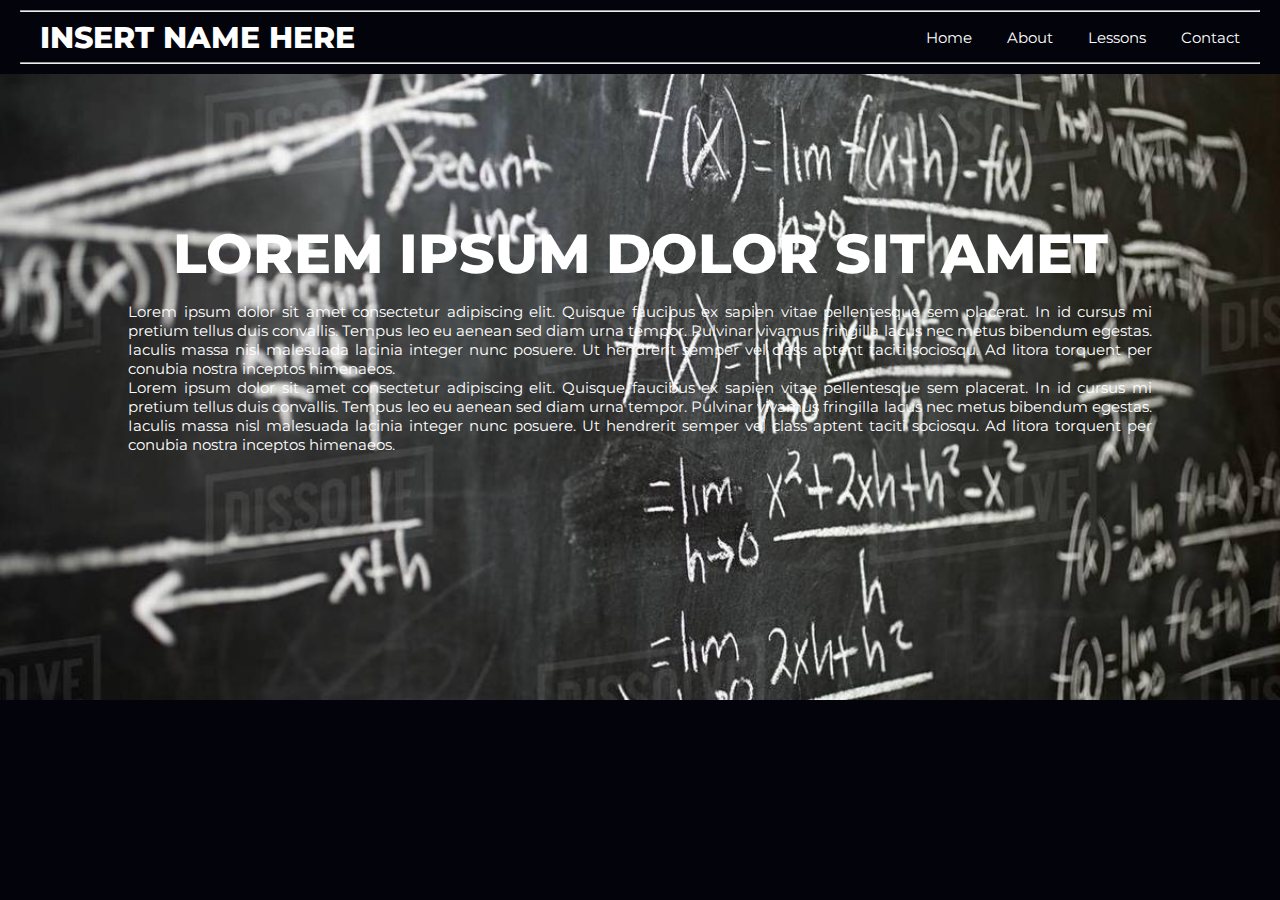
<file: index.html>
<!DOCTYPE html>
<html lang="en">
  <head>
    <meta charset="UTF-8" />
    <meta name="viewport" content="width=device-width, initial-scale=1.0" />
    <title>Document</title>
    <link rel="stylesheet" href="design.css" />
  </head>
  <body>
    <div class="navigation-bar">
      <div class="high-bar">
        <hr />
      </div>
      <nav>
        <input type="checkbox" id="sidebar-active" />
        <label for="sidebar-active" class="open-sidebar-button">
          <svg
            xmlns="http://www.w3.org/2000/svg"
            height="24px"
            viewBox="0 -960 960 960"
            width="24px"
            fill="#ffffff"
          >
            <path
              d="M120-240v-80h720v80H120Zm0-200v-80h720v80H120Zm0-200v-80h720v80H120Z"
            />
          </svg>
        </label>
        <label id="overlay" for="sidebar-active"></label>
        <h1 class="logo">INSERT NAME HERE</h1>
        <div class="links-container">
          <label for="sidebar-active" class="close-sidebar-button">
            <svg
              xmlns="http://www.w3.org/2000/svg"
              height="24px"
              viewBox="0 -960 960 960"
              width="24px"
              fill="#e3e3e3"
            >
              <path
                d="m256-200-56-56 224-224-224-224 56-56 224 224 224-224 56 56-224 224 224 224-56 56-224-224-224 224Z"
              />
            </svg>
          </label>
          <div>
            <hr class="sidebar-bar" />
          </div>
          <div class="nav-buttons">
            <a>Home</a>
            <a>About</a>
            <a>Lessons</a>
            <a>Contact</a>
          </div>
        </div>
      </nav>
      <div class="low-bar">
        <hr />
      </div>
    </div>
    <div class="headline">
      <div class="headline-image"></div>
      <div class="headline-text">
        <h2 class="main-headline-text">LOREM IPSUM DOLOR SIT AMET</h2>
        <p class="main-headline-body">
          Lorem ipsum dolor sit amet consectetur adipiscing elit. Quisque
          faucibus ex sapien vitae pellentesque sem placerat. In id cursus mi
          pretium tellus duis convallis. Tempus leo eu aenean sed diam urna
          tempor. Pulvinar vivamus fringilla lacus nec metus bibendum egestas.
          Iaculis massa nisl malesuada lacinia integer nunc posuere. Ut
          hendrerit semper vel class aptent taciti sociosqu. Ad litora torquent
          per conubia nostra inceptos himenaeos.
        </p>
        <p class="main-headline-body">
          Lorem ipsum dolor sit amet consectetur adipiscing elit. Quisque
          faucibus ex sapien vitae pellentesque sem placerat. In id cursus mi
          pretium tellus duis convallis. Tempus leo eu aenean sed diam urna
          tempor. Pulvinar vivamus fringilla lacus nec metus bibendum egestas.
          Iaculis massa nisl malesuada lacinia integer nunc posuere. Ut
          hendrerit semper vel class aptent taciti sociosqu. Ad litora torquent
          per conubia nostra inceptos himenaeos.
        </p>
      </div>
    </div>
  </body>
</html>
</file>
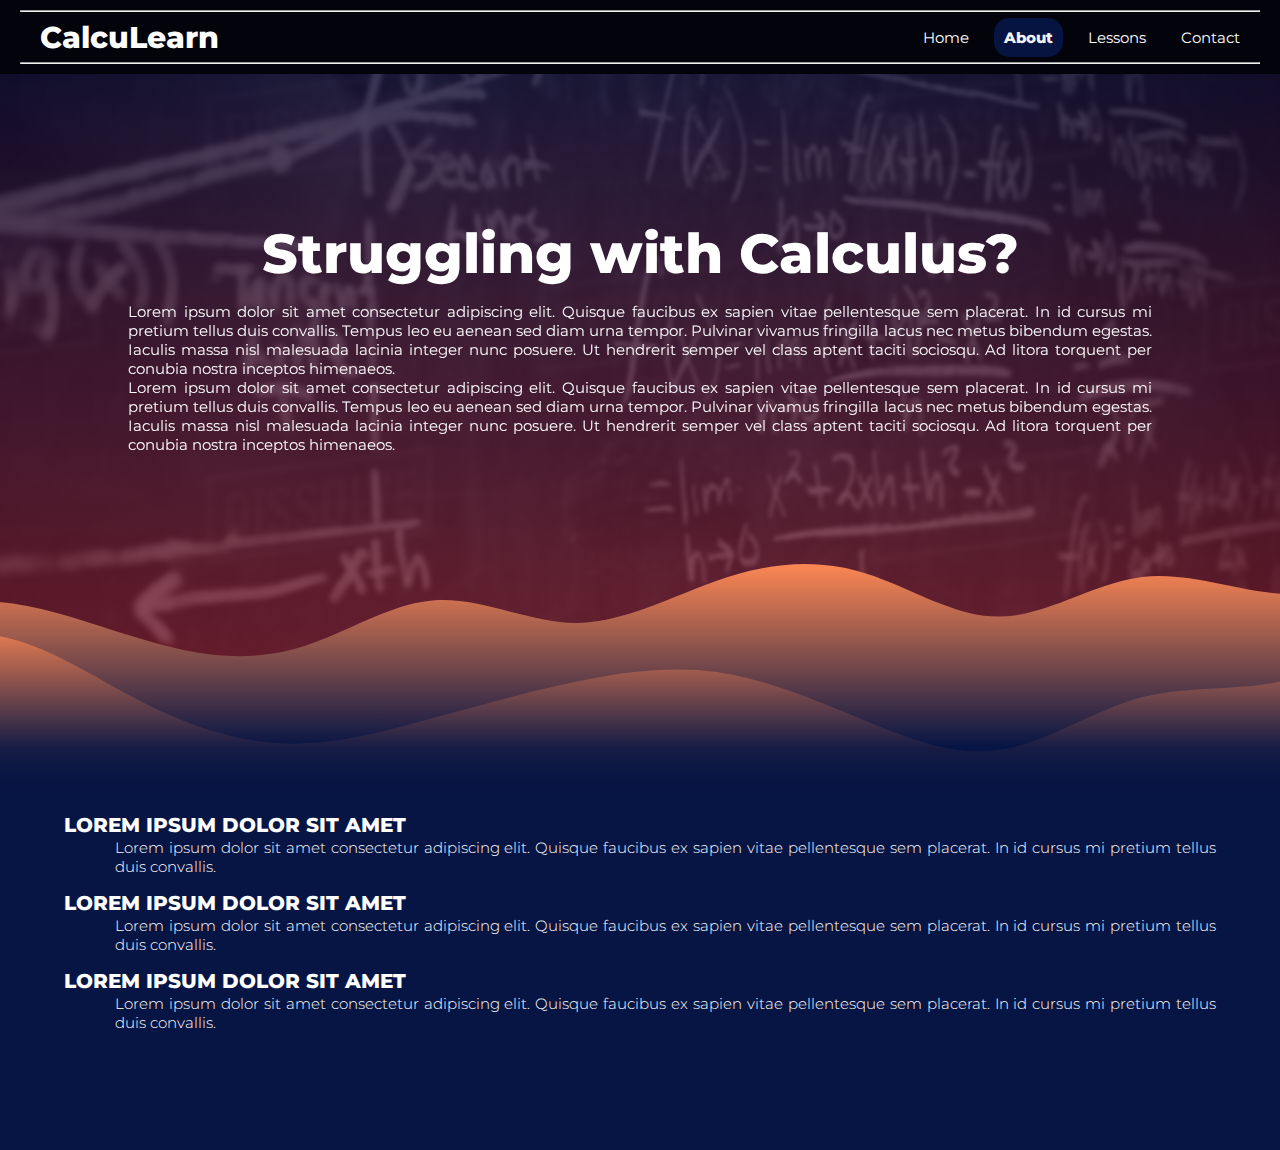
<file: about.html>
<!DOCTYPE html>
<html lang="en">
  <head>
    <script>
      (function (w, d, s, l, i) {
        w[l] = w[l] || [];
        w[l].push({ "gtm.start": new Date().getTime(), event: "gtm.js" });
        var f = d.getElementsByTagName(s)[0],
          j = d.createElement(s),
          dl = l != "dataLayer" ? "&l=" + l : "";
        j.async = true;
        j.src = "https://www.googletagmanager.com/gtm.js?id=" + i + dl;
        f.parentNode.insertBefore(j, f);
      })(window, document, "script", "dataLayer", "GTM-TW7HQ2MK");
    </script>
    <meta charset="UTF-8" />
    <meta name="viewport" content="width=device-width, initial-scale=1.0" />
    <title>CalcuLearn</title>
    <link rel="stylesheet" href="design.css" />
  </head>
  <body>
    <noscript>
      <iframe
        src="https://www.googletagmanager.com/ns.html?id=GTM-TW7HQ2MK"
        height="0"
        width="0"
        style="display: none; visibility: hidden"
      ></iframe>
    </noscript>
    <div class="navigation-bar">
      <div class="high-bar">
        <hr />
      </div>
      <nav>
        <input type="checkbox" id="sidebar-active" />
        <label for="sidebar-active" class="open-sidebar-button">
          <svg
            xmlns="http://www.w3.org/2000/svg"
            height="24px"
            viewBox="0 -960 960 960"
            width="24px"
            fill="currentcolor"
          >
            <path
              d="M120-240v-80h720v80H120Zm0-200v-80h720v80H120Zm0-200v-80h720v80H120Z"
            />
          </svg>
        </label>
        <label id="overlay" for="sidebar-active"></label>
        <h1 class="logo">CalcuLearn</h1>
        <div class="links-container">
          <label for="sidebar-active" class="close-sidebar-button">
            <svg
              xmlns="http://www.w3.org/2000/svg"
              height="24px"
              viewBox="0 -960 960 960"
              width="24px"
              fill="currentcolor"
            >
              <path
                d="m256-200-56-56 224-224-224-224 56-56 224 224 224-224 56 56-224 224 224 224-56 56-224-224-224 224Z"
              />
            </svg>
          </label>
          <div>
            <hr class="sidebar-bar" />
          </div>
          <div class="nav-buttons">
            <a href="index.html" class="inactive-page">Home</a>
            <a href="about.html" class="active-page"> About </a>
            <a href="lessons.html" class="inactive-page">Lessons</a>
            <a href="contact.html" class="inactive-page">Contact</a>
          </div>
        </div>
      </nav>
      <div class="low-bar">
        <hr />
      </div>
    </div>
    <div class="headline">
      <div class="headline-image"></div>
      <div class="headline-image-overlay"></div>
      <div class="headline-text">
        <h2 class="main-headline-text">Struggling with Calculus?</h2>
        <p class="main-headline-body">
          Lorem ipsum dolor sit amet consectetur adipiscing elit. Quisque
          faucibus ex sapien vitae pellentesque sem placerat. In id cursus mi
          pretium tellus duis convallis. Tempus leo eu aenean sed diam urna
          tempor. Pulvinar vivamus fringilla lacus nec metus bibendum egestas.
          Iaculis massa nisl malesuada lacinia integer nunc posuere. Ut
          hendrerit semper vel class aptent taciti sociosqu. Ad litora torquent
          per conubia nostra inceptos himenaeos.
        </p>
        <p class="main-headline-body">
          Lorem ipsum dolor sit amet consectetur adipiscing elit. Quisque
          faucibus ex sapien vitae pellentesque sem placerat. In id cursus mi
          pretium tellus duis convallis. Tempus leo eu aenean sed diam urna
          tempor. Pulvinar vivamus fringilla lacus nec metus bibendum egestas.
          Iaculis massa nisl malesuada lacinia integer nunc posuere. Ut
          hendrerit semper vel class aptent taciti sociosqu. Ad litora torquent
          per conubia nostra inceptos himenaeos.
        </p>
      </div>
      <div id="wave">
        <svg
          style="transform: rotate(0deg); transition: 0.3s"
          viewBox="0 0 1440 300"
          version="1.1"
          xmlns="http://www.w3.org/2000/svg"
        >
          <defs>
            <linearGradient id="sw-gradient-0" x1="0" x2="0" y1="1" y2="0">
              <stop stop-color="rgba(7, 21, 68, 1)" offset="0%"></stop>
              <stop stop-color="rgba(253, 135, 83, 1)" offset="100%"></stop>
            </linearGradient>
          </defs>
          <path
            style="transform: translate(0, 0px); opacity: 1"
            fill="url(#sw-gradient-0)"
            d="M0,60L24,56.7C48,53,96,47,144,53.3C192,60,240,80,288,93.3C336,107,384,113,432,100C480,87,528,53,576,50C624,47,672,73,720,73.3C768,73,816,47,864,30C912,13,960,7,1008,20C1056,33,1104,67,1152,66.7C1200,67,1248,33,1296,26.7C1344,20,1392,40,1440,43.3C1488,47,1536,33,1584,43.3C1632,53,1680,87,1728,93.3C1776,100,1824,80,1872,66.7C1920,53,1968,47,2016,66.7C2064,87,2112,133,2160,126.7C2208,120,2256,60,2304,36.7C2352,13,2400,27,2448,46.7C2496,67,2544,93,2592,113.3C2640,133,2688,147,2736,136.7C2784,127,2832,93,2880,93.3C2928,93,2976,127,3024,146.7C3072,167,3120,173,3168,150C3216,127,3264,73,3312,63.3C3360,53,3408,87,3432,103.3L3456,120L3456,200L3432,200C3408,200,3360,200,3312,200C3264,200,3216,200,3168,200C3120,200,3072,200,3024,200C2976,200,2928,200,2880,200C2832,200,2784,200,2736,200C2688,200,2640,200,2592,200C2544,200,2496,200,2448,200C2400,200,2352,200,2304,200C2256,200,2208,200,2160,200C2112,200,2064,200,2016,200C1968,200,1920,200,1872,200C1824,200,1776,200,1728,200C1680,200,1632,200,1584,200C1536,200,1488,200,1440,200C1392,200,1344,200,1296,200C1248,200,1200,200,1152,200C1104,200,1056,200,1008,200C960,200,912,200,864,200C816,200,768,200,720,200C672,200,624,200,576,200C528,200,480,200,432,200C384,200,336,200,288,200C240,200,192,200,144,200C96,200,48,200,24,200L0,200Z"
          ></path>
          <defs>
            <linearGradient id="sw-gradient-1" x1="0" x2="0" y1="1" y2="0">
              <stop stop-color="rgba(7, 21, 68, 0)" offset="0%"></stop>
              <stop stop-color="rgba(253, 135, 83, 1)" offset="100%"></stop>
            </linearGradient>
          </defs>
          <path
            id="wave-2"
            style="transform: translate(0, 50px); opacity: 0.9"
            fill="url(#sw-gradient-1)"
            d="M0,40L24,36.7C48,33,96,27,144,40C192,53,240,87,288,110C336,133,384,147,432,146.7C480,147,528,133,576,120C624,107,672,93,720,83.3C768,73,816,67,864,73.3C912,80,960,100,1008,120C1056,140,1104,160,1152,153.3C1200,147,1248,113,1296,100C1344,87,1392,93,1440,83.3C1488,73,1536,47,1584,46.7C1632,47,1680,73,1728,86.7C1776,100,1824,100,1872,106.7C1920,113,1968,127,2016,116.7C2064,107,2112,73,2160,73.3C2208,73,2256,107,2304,106.7C2352,107,2400,73,2448,50C2496,27,2544,13,2592,33.3C2640,53,2688,107,2736,110C2784,113,2832,67,2880,70C2928,73,2976,127,3024,126.7C3072,127,3120,73,3168,73.3C3216,73,3264,127,3312,153.3C3360,180,3408,180,3432,180L3456,180L3456,200L3432,200C3408,200,3360,200,3312,200C3264,200,3216,200,3168,200C3120,200,3072,200,3024,200C2976,200,2928,200,2880,200C2832,200,2784,200,2736,200C2688,200,2640,200,2592,200C2544,200,2496,200,2448,200C2400,200,2352,200,2304,200C2256,200,2208,200,2160,200C2112,200,2064,200,2016,200C1968,200,1920,200,1872,200C1824,200,1776,200,1728,200C1680,200,1632,200,1584,200C1536,200,1488,200,1440,200C1392,200,1344,200,1296,200C1248,200,1200,200,1152,200C1104,200,1056,200,1008,200C960,200,912,200,864,200C816,200,768,200,720,200C672,200,624,200,576,200C528,200,480,200,432,200C384,200,336,200,288,200C240,200,192,200,144,200C96,200,48,200,24,200L0,200Z"
          ></path>
        </svg>
      </div>
    </div>
    <div class="article">
      <div class="article-background"></div>
      <div class="article-text">
        <div class="article-1">
          <h3 class="article-title">LOREM IPSUM DOLOR SIT AMET</h3>
          <p class="article-body">
            Lorem ipsum dolor sit amet consectetur adipiscing elit. Quisque
            faucibus ex sapien vitae pellentesque sem placerat. In id cursus mi
            pretium tellus duis convallis.
          </p>
        </div>
        <div class="article-2">
          <h3 class="article-title">LOREM IPSUM DOLOR SIT AMET</h3>
          <p class="article-body">
            Lorem ipsum dolor sit amet consectetur adipiscing elit. Quisque
            faucibus ex sapien vitae pellentesque sem placerat. In id cursus mi
            pretium tellus duis convallis.
          </p>
        </div>
        <div class="article-3">
          <h3 class="article-title">LOREM IPSUM DOLOR SIT AMET</h3>
          <p class="article-body">
            Lorem ipsum dolor sit amet consectetur adipiscing elit. Quisque
            faucibus ex sapien vitae pellentesque sem placerat. In id cursus mi
            pretium tellus duis convallis.
          </p>
        </div>
      </div>
    </div>
  </body>
</html>
</file>
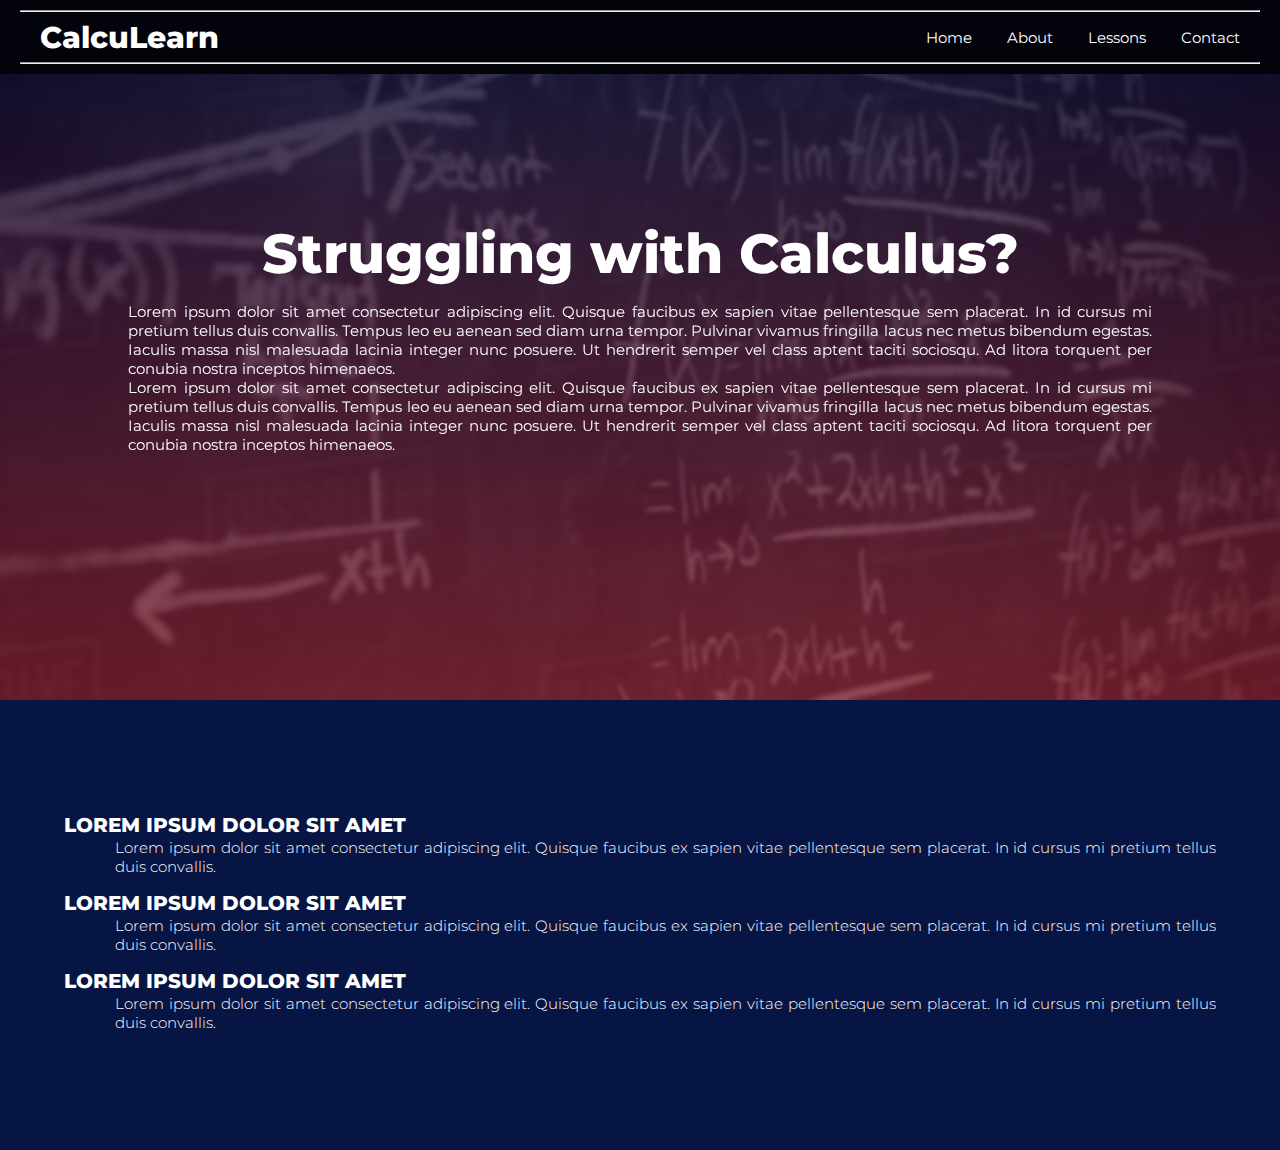
<file: contact.html>
<!DOCTYPE html>
<html lang="en">
  <head>
    <meta charset="UTF-8" />
    <meta name="viewport" content="width=device-width, initial-scale=1.0" />
    <title>Document</title>
    <link rel="stylesheet" href="design.css" />
  </head>
  <body>
    <div class="navigation-bar">
      <div class="high-bar">
        <hr />
      </div>
      <nav>
        <input type="checkbox" id="sidebar-active" />
        <label for="sidebar-active" class="open-sidebar-button">
          <svg
            xmlns="http://www.w3.org/2000/svg"
            height="24px"
            viewBox="0 -960 960 960"
            width="24px"
            fill="currentcolor"
          >
            <path
              d="M120-240v-80h720v80H120Zm0-200v-80h720v80H120Zm0-200v-80h720v80H120Z"
            />
          </svg>
        </label>
        <label id="overlay" for="sidebar-active"></label>
        <h1 class="logo">CalcuLearn</h1>
        <div class="links-container">
          <label for="sidebar-active" class="close-sidebar-button">
            <svg
              xmlns="http://www.w3.org/2000/svg"
              height="24px"
              viewBox="0 -960 960 960"
              width="24px"
              fill="currentcolor"
            >
              <path
                d="m256-200-56-56 224-224-224-224 56-56 224 224 224-224 56 56-224 224 224 224-56 56-224-224-224 224Z"
              />
            </svg>
          </label>
          <div>
            <hr class="sidebar-bar" />
          </div>
          <div class="nav-buttons">
            <a href="index.html">Home</a>
            <a href="about.html">About</a>
            <a href="lessons.html">Lessons</a>
            <a href="contact.html">Contact</a>
          </div>
        </div>
      </nav>
      <div class="low-bar">
        <hr />
      </div>
    </div>
    <div class="headline">
      <div class="headline-image"></div>
      <div class="headline-image-overlay"></div>
      <div class="headline-text">
        <h2 class="main-headline-text">Struggling with Calculus?</h2>
        <p class="main-headline-body">
          Lorem ipsum dolor sit amet consectetur adipiscing elit. Quisque
          faucibus ex sapien vitae pellentesque sem placerat. In id cursus mi
          pretium tellus duis convallis. Tempus leo eu aenean sed diam urna
          tempor. Pulvinar vivamus fringilla lacus nec metus bibendum egestas.
          Iaculis massa nisl malesuada lacinia integer nunc posuere. Ut
          hendrerit semper vel class aptent taciti sociosqu. Ad litora torquent
          per conubia nostra inceptos himenaeos.
        </p>
        <p class="main-headline-body">
          Lorem ipsum dolor sit amet consectetur adipiscing elit. Quisque
          faucibus ex sapien vitae pellentesque sem placerat. In id cursus mi
          pretium tellus duis convallis. Tempus leo eu aenean sed diam urna
          tempor. Pulvinar vivamus fringilla lacus nec metus bibendum egestas.
          Iaculis massa nisl malesuada lacinia integer nunc posuere. Ut
          hendrerit semper vel class aptent taciti sociosqu. Ad litora torquent
          per conubia nostra inceptos himenaeos.
        </p>
      </div>
    </div>
    <div class="article">
      <div class="article-background"></div>
      <div class="article-text">
        <div class="article-1">
          <h3 class="article-title">LOREM IPSUM DOLOR SIT AMET</h3>
          <p class="article-body">
            Lorem ipsum dolor sit amet consectetur adipiscing elit. Quisque
            faucibus ex sapien vitae pellentesque sem placerat. In id cursus mi
            pretium tellus duis convallis.
          </p>
        </div>
        <div class="article-2">
          <h3 class="article-title">LOREM IPSUM DOLOR SIT AMET</h3>
          <p class="article-body">
            Lorem ipsum dolor sit amet consectetur adipiscing elit. Quisque
            faucibus ex sapien vitae pellentesque sem placerat. In id cursus mi
            pretium tellus duis convallis.
          </p>
        </div>
        <div class="article-3">
          <h3 class="article-title">LOREM IPSUM DOLOR SIT AMET</h3>
          <p class="article-body">
            Lorem ipsum dolor sit amet consectetur adipiscing elit. Quisque
            faucibus ex sapien vitae pellentesque sem placerat. In id cursus mi
            pretium tellus duis convallis.
          </p>
        </div>
      </div>
    </div>
  </body>
</html>
</file>
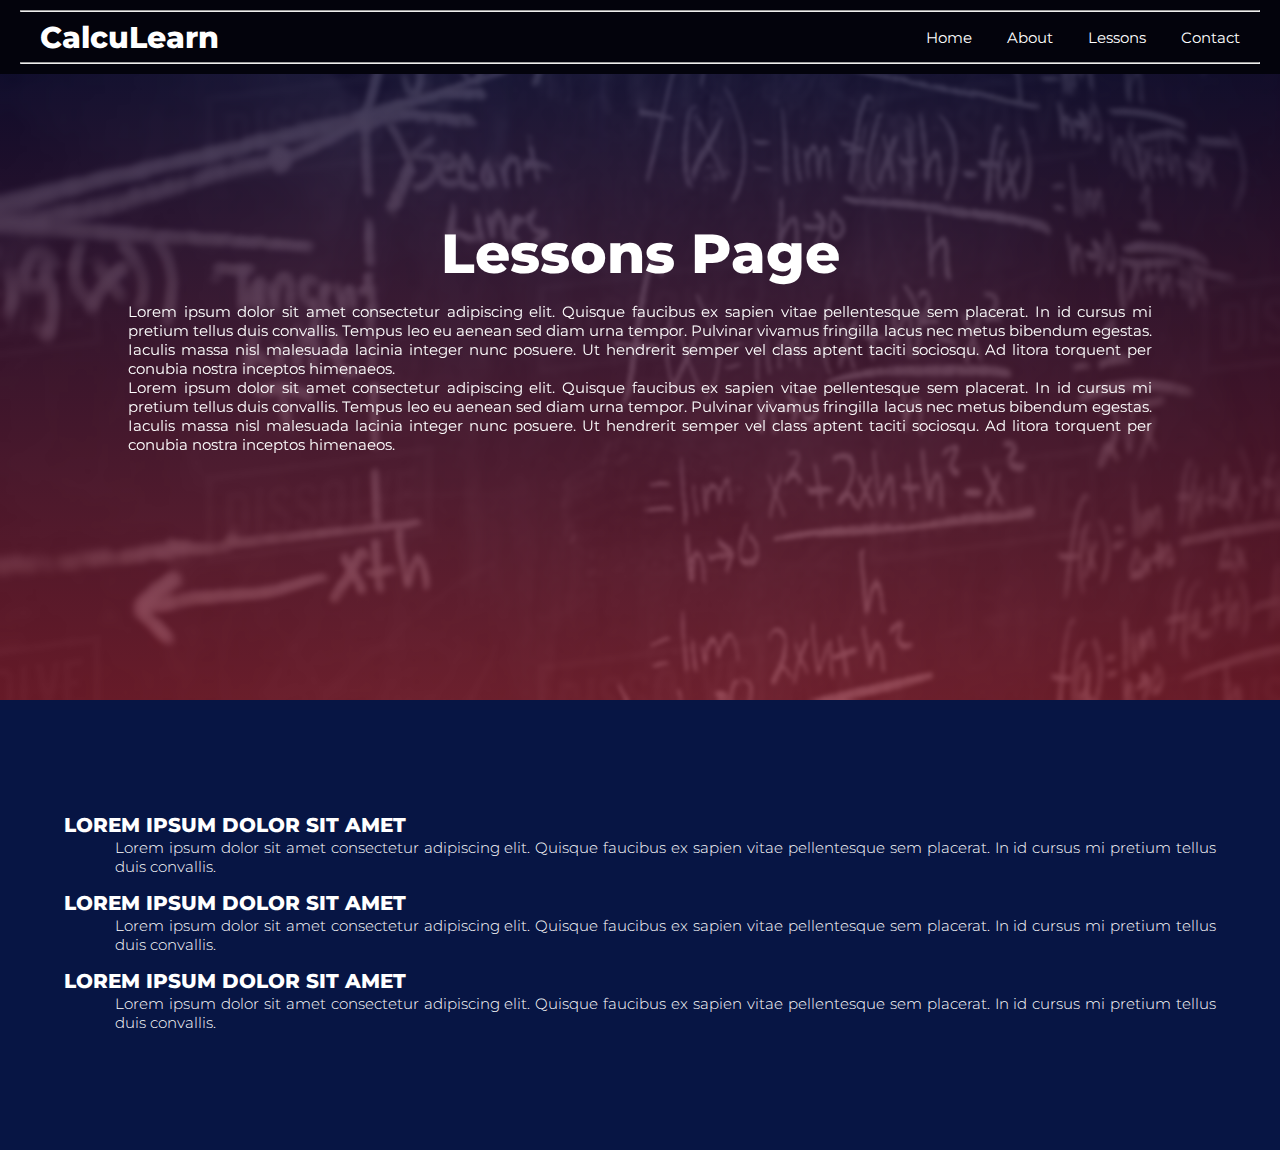
<file: lessons.html>
<!DOCTYPE html>
<html lang="en">
  <head>
    <script>
      (function(w,d,s,l,i){w[l]=w[l]||[];w[l].push({'gtm.start':
new Date().getTime(),event:'gtm.js'});var f=d.getElementsByTagName(s)[0],
j=d.createElement(s),dl=l!='dataLayer'?'&l='+l:'';j.async=true;j.src=
'https://www.googletagmanager.com/gtm.js?id='+i+dl;f.parentNode.insertBefore(j,f);
})(window,document,'script','dataLayer','GTM-TW7HQ2MK');
    </script>
    <meta charset="UTF-8" />
    <meta name="viewport" content="width=device-width, initial-scale=1.0" />
    <title>Document</title>
    <link rel="stylesheet" href="design.css" />
  </head>
  <body>
    <noscript>
      <iframe src="https://www.googletagmanager.com/ns.html?id=GTM-TW7HQ2MK"
height="0" width="0" style="display:none;visibility:hidden"></iframe>
    </noscript>
    <div class="navigation-bar">
      <div class="high-bar">
        <hr />
      </div>
      <nav>
        <input type="checkbox" id="sidebar-active" />
        <label for="sidebar-active" class="open-sidebar-button">
          <svg
            xmlns="http://www.w3.org/2000/svg"
            height="24px"
            viewBox="0 -960 960 960"
            width="24px"
            fill="currentcolor"
          >
            <path
              d="M120-240v-80h720v80H120Zm0-200v-80h720v80H120Zm0-200v-80h720v80H120Z"
            />
          </svg>
        </label>
        <label id="overlay" for="sidebar-active"></label>
        <h1 class="logo">CalcuLearn</h1>
        <div class="links-container">
          <label for="sidebar-active" class="close-sidebar-button">
            <svg
              xmlns="http://www.w3.org/2000/svg"
              height="24px"
              viewBox="0 -960 960 960"
              width="24px"
              fill="currentcolor"
            >
              <path
                d="m256-200-56-56 224-224-224-224 56-56 224 224 224-224 56 56-224 224 224 224-56 56-224-224-224 224Z"
              />
            </svg>
          </label>
          <div>
            <hr class="sidebar-bar" />
          </div>
          <div class="nav-buttons">
            <a href="index.html">Home</a>
            <a href="about.html">About</a>
            <a href="lessons.html">Lessons</a>
            <a href="contact.html">Contact</a>
          </div>
        </div>
      </nav>
      <div class="low-bar">
        <hr />
      </div>
    </div>
    <div class="headline">
      <div class="headline-image"></div>
      <div class="headline-image-overlay"></div>
      <div class="headline-text">
        <h2 class="main-headline-text">Lessons Page</h2>
        <p class="main-headline-body">
          Lorem ipsum dolor sit amet consectetur adipiscing elit. Quisque
          faucibus ex sapien vitae pellentesque sem placerat. In id cursus mi
          pretium tellus duis convallis. Tempus leo eu aenean sed diam urna
          tempor. Pulvinar vivamus fringilla lacus nec metus bibendum egestas.
          Iaculis massa nisl malesuada lacinia integer nunc posuere. Ut
          hendrerit semper vel class aptent taciti sociosqu. Ad litora torquent
          per conubia nostra inceptos himenaeos.
        </p>
        <p class="main-headline-body">
          Lorem ipsum dolor sit amet consectetur adipiscing elit. Quisque
          faucibus ex sapien vitae pellentesque sem placerat. In id cursus mi
          pretium tellus duis convallis. Tempus leo eu aenean sed diam urna
          tempor. Pulvinar vivamus fringilla lacus nec metus bibendum egestas.
          Iaculis massa nisl malesuada lacinia integer nunc posuere. Ut
          hendrerit semper vel class aptent taciti sociosqu. Ad litora torquent
          per conubia nostra inceptos himenaeos.
        </p>
      </div>
    </div>
    <div class="article">
      <div class="article-background"></div>
      <div class="article-text">
        <div class="article-1">
          <h3 class="article-title">LOREM IPSUM DOLOR SIT AMET</h3>
          <p class="article-body">
            Lorem ipsum dolor sit amet consectetur adipiscing elit. Quisque
            faucibus ex sapien vitae pellentesque sem placerat. In id cursus mi
            pretium tellus duis convallis.
          </p>
        </div>
        <div class="article-2">
          <h3 class="article-title">LOREM IPSUM DOLOR SIT AMET</h3>
          <p class="article-body">
            Lorem ipsum dolor sit amet consectetur adipiscing elit. Quisque
            faucibus ex sapien vitae pellentesque sem placerat. In id cursus mi
            pretium tellus duis convallis.
          </p>
        </div>
        <div class="article-3">
          <h3 class="article-title">LOREM IPSUM DOLOR SIT AMET</h3>
          <p class="article-body">
            Lorem ipsum dolor sit amet consectetur adipiscing elit. Quisque
            faucibus ex sapien vitae pellentesque sem placerat. In id cursus mi
            pretium tellus duis convallis.
          </p>
        </div>
      </div>
    </div>
  </body>
</html>
</file>
<file: design.css>
@font-face {
  font-family: Montserrat;
  src: url("./Fonts/Montserrat/Montserrat-VariableFont_wght.ttf");
}
:root {
  --color-1: #03030c;
  --color-2: #010831;
  --color-3: #071544;
  --color-4: #7e1e2f;
  --color-5: #ad3320;
  --color-6: #fc5328;
  --color-7: #fd8753;
  --color-8: #ffdb97;
}
@keyframes load-in1 {
  0% {
    opacity: 0%;
    transform: translateY(-100%);
  }
  100% {
    transform: translateY(0%);
  }
}
@keyframes load-in2 {
  0% {
    opacity: 0%;
  }
  5% {
    transform: translateY(100%) translateX(-50%);
    opacity: 0%;
  }
  100% {
    transform: translateY(-55%) translateX(-50%);
  }
}
@keyframes load-in3 {
  0% {
    top: 110%;
    opacity: 0%;
  }
  100% {
    top: 100%;
  }
}
* {
  margin: 0;
  padding: 0;
}
body {
  min-height: 100vh;
  max-width: 100vw;
  background-color: var(--color-1);
  position: relative;
}
.navigation-bar {
  position: fixed;
  width: 100vw;
  height: 74px;
  display: block;
  font-family: Montserrat;
  animation-name: load-in1;
  animation-duration: 0.75s;
  z-index: 99;
}
nav {
  height: 40px;
  background-color: var(--color-1);
  display: flex;
  justify-content: flex-end;
  align-items: center;
  position: relative;
  z-index: inherit;
}
.high-bar {
  background-color: var(--color-1);
  padding: 10px 20px 5px 20px;
  z-index: inherit;
}
.low-bar {
  background-color: var(--color-1);
  padding: 5px 20px 10px 20px;
  z-index: inherit;
}
.sidebar-bar {
  display: none;
}
.links-container {
  font-size: 15px;
  font-weight: 300;
  margin-right: 30px;
  height: 100%;
  display: flex;
  flex-direction: row;
  align-items: center;
  z-index: 9999;
}
.logo {
  font-weight: 800;
  font-size: 30px;
  margin-right: auto;
  color: white;
  padding-left: 40px;
}
.nav-buttons {
  height: 100%;
  margin-left: 10px;
  font-weight: 400;
  display: flex;
  align-items: center;
  text-decoration: none;
  color: white;
}
.nav-buttons a {
  text-decoration: none;
  color: white;
  padding: 10px;
  margin-left: 15px;
  border-radius: 15px;
  transition: 0.15s ease-in-out;
}
.active-page {
  font-weight: 800;
  vertical-align: middle;
  background-color: var(--color-3);
  opacity: 95%;
}
.inactive-page:hover {
  background-color: var(--color-8);
  opacity: 95%;
  color: black;
  font-weight: 700;
  transition: 0.15s ease-in-out;
}
#sidebar-active {
  display: none;
}
.open-sidebar-button,
.close-sidebar-button {
  display: none;
}
.headline {
  position: relative;
  display: block;
  height: 700px;
}
.headline-image {
  width: 100%;
  position: absolute;
  height: inherit;
  background-image: url("./Images/Calculus_Blackboard.jpg");
  background-repeat: no-repeat;
  background-size: cover;
  display: block;
}
.headline-image-overlay {
  position: absolute;
  width: 100%;
  height: inherit;
  display: block;
  background-image: linear-gradient(#010831cb, #7e1e2fcb);
  backdrop-filter: blur(2px);
  z-index: 2;
}
.headline-text {
  font-family: Montserrat;
  color: white;
  position: absolute;
  padding: 10px 20px;
  left: 50%;
  top: 50%;
  transform: translateX(-50%) translateY(-55%);
  text-align: justify;
  width: 80%;
  z-index: 2;
  animation-name: load-in2;
  animation-duration: 0.75s;
}
.main-headline-text {
  padding: 0px 0px 15px 0px;
  text-align: center;
  font-size: 55px;
  font-weight: 800;
}
.main-headline-body {
  text-align: justify;
  font-size: 15px;
}
.headline-button {
  height: 100px;
}
.headline-button-text {
  display: block;
  position: absolute;
  text-align: center;
  margin-top: 15px;
  padding: 5px 10px;
  font-family: Montserrat;
  text-decoration: none;
  background-color: var(--color-6);
  border: 5px solid var(--color-5);
  left: 50%;
  transform: translateX(-50%);
  border-radius: 15px;
  color: rgb(0, 0, 0);
  font-size: 20px;
  font-weight: 500;
  transition: 0.25s ease;
}
.headline-button-text:hover {
  transition: 0.25s ease;
  background-color: var(--color-7);
  border: 5px solid var(--color-6);
  font-weight: 700;
}
#wave {
  position: absolute;
  display: block;
  top: 100%;
  transform: translateY(-50%);
  z-index: 6;
  fill: var(--color-5);
  width: 110%;
  right: 0%;
  animation-name: load-in3;
  animation-duration: 0.75s;
}
.article {
  position: relative;
  display: block;
  height: 450px;
  z-index: 5;
}
.article-background {
  position: absolute;
  background-color: var(--color-3);
  right: 0%;
  height: inherit;
  width: 100vw;
}
.article-text {
  position: absolute;
  z-index: 50;
  top: 50%;
  width: 100%;
  transform: translateY(-50%);
}
.article-title {
  font-family: Montserrat;
  font-size: 20px;
  font-weight: 800;
  color: white;
  display: block;
  height: 25px;
  padding: 5px 5% 0px 5%;
}
.article-title a {
  text-decoration: none;
  color: white;
}
.article-body {
  font-family: Montserrat;
  font-size: 15px;
  font-weight: 300;
  text-align: justify;
  color: white;
  display: block;
  padding: 0px 5% 10px 9%;
}
@media (width <= 768px) {
  .links-container {
    flex-direction: column;
    align-items: flex-start;
    position: fixed;
    margin-right: 0%;
    top: 0;
    right: -100%;
    z-index: 10;
    width: 200px;
    background-color: rgba(0, 0, 0, 0.804);
    backdrop-filter: blur(2px);
    transition: 0.5s ease;
  }
  .sidebar-bar {
    display: block;
    width: 175px;
    position: absolute;
    left: 50%;
    transform: translateX(-50%);
  }
  .nav-buttons {
    box-sizing: border-box;
    height: auto;
    width: 60%;
    padding: 10px 10px;
    margin-left: 0%;
    flex-direction: column;
    align-items: flex-start;
  }
  .close-sidebar-button {
    padding: 4px 5px 1px 5px;
    margin: 16px 15px 9px 25px;
    display: block;
    color: white;
  }
  .open-sidebar-button {
    position: absolute;
    padding: 4px 5px 0px 5px;
    margin: 21px 35px 19px 15px;
    display: block;
    color: white;
  }
  .close-sidebar-button:hover {
    background-color: var(--color-8);
    border-radius: 15%;
    transition: 0.25s ease-in-out;
    color: black;
  }
  .open-sidebar-button:hover {
    background-color: var(--color-8);
    color: black;
    border-radius: 15%;
    transition: 0.25s ease-in-out;
  }
  #sidebar-active:checked ~ .links-container {
    right: 0;
  }
  #sidebar-active:checked ~ #overlay {
    height: 100%;
    width: 100%;
    position: fixed;
    top: 0;
    left: 0;
    z-index: 9;
  }
  .headline,
  .headline-image,
  .headline-image-overlay {
    height: 750px;
  }
  .main-headline-text {
    font-size: 45px;
    padding: 0px 0px 10px 0px;
  }
  .main-headline-body {
    font-size: 13px;
  }
  .article,
  .article-background {
    height: 400px;
  }
  .article-title {
    font-size: 17.5px;
  }
  .article-body {
    font-size: 12.5px;
  }
  .headline-button-text,
  .headline-button-text:hover {
    font-size: 17.5px;
  }
  #wave {
    width: 1250px;
    right: 0%;
    overflow-x: hidden;
  }
}
@media (width <= 550px) {
  nav {
    height: 30px;
  }
  .open-sidebar-button,
  .close-sidebar-button {
    display: block;
    transform-origin: center;
    transform: scale(75%);
  }
  .open-sidebar-button {
    margin-right: 20px;
  }
  .close-sidebar-button {
    margin-left: 19px;
  }
  .sidebar-bar {
    top: 9%;
  }
  .logo {
    font-size: 20px;
    padding: 20px 20px 20px 25px;
  }
  .nav-buttons {
    position: absolute;
    top: 9%;
  }
  .nav-buttons a {
    font-size: 15px;
    padding: 5px 15px 5px 15px;
    margin-left: 5px;
  }
  .headline,
  .headline-image,
  .headline-image-overlay {
    height: 650px;
  }
  .headline-text {
    padding: 0px;
  }
  .main-headline-text {
    font-size: 35px;
    padding: 0px 0px 10px 0px;
  }
  .main-headline-body {
    font-size: 10px;
  }
  .article-title {
    font-size: 15px;
  }
  .article-body {
    font-size: 10px;
  }
  .headline-button-text,
  .headline-button-text:hover {
    font-size: 15px;
  }
  #wave {
    width: 900px;
  }
  .article,
  .article-background {
    height: 375px;
  }
}
</file>
